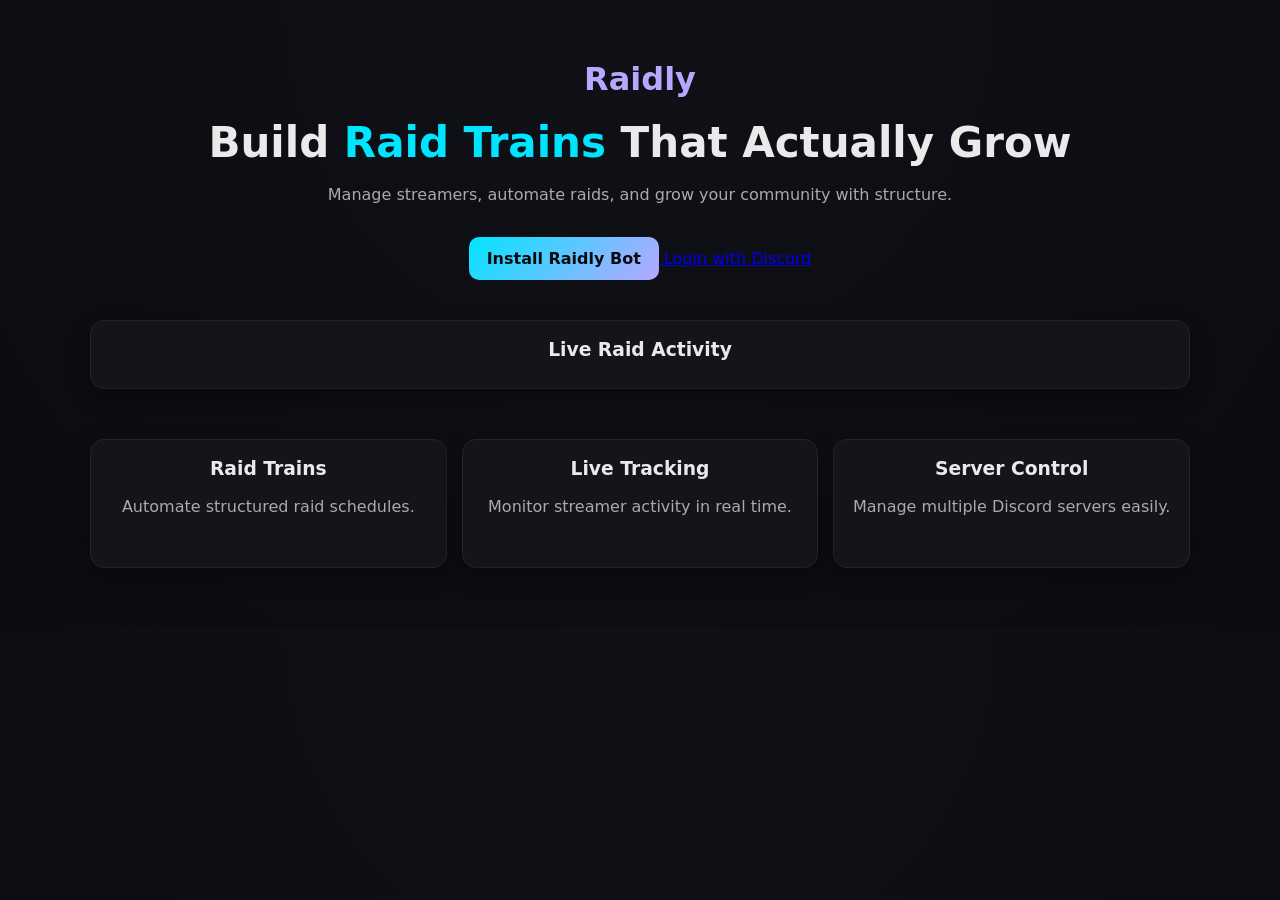
<file: index.html>
<!DOCTYPE html>
<html lang="en">
<head>
<meta charset="UTF-8">
<title>Raidly - Raid Train System</title>

<link rel="stylesheet" href="assets/styles.css">

<style>
.container {
  max-width: 1100px;
  margin: auto;
  padding: 60px 20px;
  text-align: center;
}

.logo {
  font-size: 32px;
  font-weight: bold;
  color: #b9a7ff;
  margin-bottom: 20px;
}

h1 {
  font-size: 42px;
  margin-bottom: 10px;
}

p {
  color: #aaa;
  font-size: 16px;
  margin-bottom: 30px;
}

.features {
  display: grid;
  grid-template-columns: repeat(auto-fit, minmax(220px, 1fr));
  gap: 15px;
  margin-top: 50px;
}
</style>
</head>

<body>

<div class="container">

  <!-- LOGO -->
  <div class="logo">Raidly</div>

  <!-- HERO -->
  <h1>
    Build <span style="color:#00e5ff;">Raid Trains</span> That Actually Grow
  </h1>

  <p>
    Manage streamers, automate raids, and grow your community with structure.
  </p>

  <!-- BUTTONS -->
  <a class="btn primary"
     href="https://discord.com/oauth2/authorize?client_id=1464326736660398403&permissions=17601045031953&scope=bot%20applications.commands">
    Install Raidly Bot

    <a href="https://discord.com/oauth2/authorize?client_id=1464326736660398403&response_type=code&redirect_uri=https%3A%2F%2Fraidly-auth.raidlybot.workers.dev%2Fauth%2Fdiscord%2Fcallback&scope=identify+guilds" class="login-btn">
  Login with Discord
    </a>

  <!-- LIVE ACTIVITY -->
  <div class="card" style="margin-top:40px;">
    <h3>Live Raid Activity</h3>
    <div id="activity"></div>
  </div>

  <!-- FEATURES -->
  <div class="features">

    <div class="card">
      <h3>Raid Trains</h3>
      <p>Automate structured raid schedules.</p>
    </div>

    <div class="card">
      <h3>Live Tracking</h3>
      <p>Monitor streamer activity in real time.</p>
    </div>

    <div class="card">
      <h3>Server Control</h3>
      <p>Manage multiple Discord servers easily.</p>
    </div>

  </div>

</div>

<!-- SCRIPT -->
<script>
const activity = [
  "StreamerA raided StreamerB",
  "Raid train started",
  "24 viewers transferred",
  "New streamer joined",
  "Raid chain extended"
];

const container = document.getElementById("activity");

let i = 0;

setInterval(() => {
  const line = document.createElement("div");
  line.innerText = activity[i % activity.length];

  container.prepend(line);

  if (container.children.length > 5) {
    container.removeChild(container.lastChild);
  }

  i++;
}, 2000);
</script>

</body>
</html>
</file>
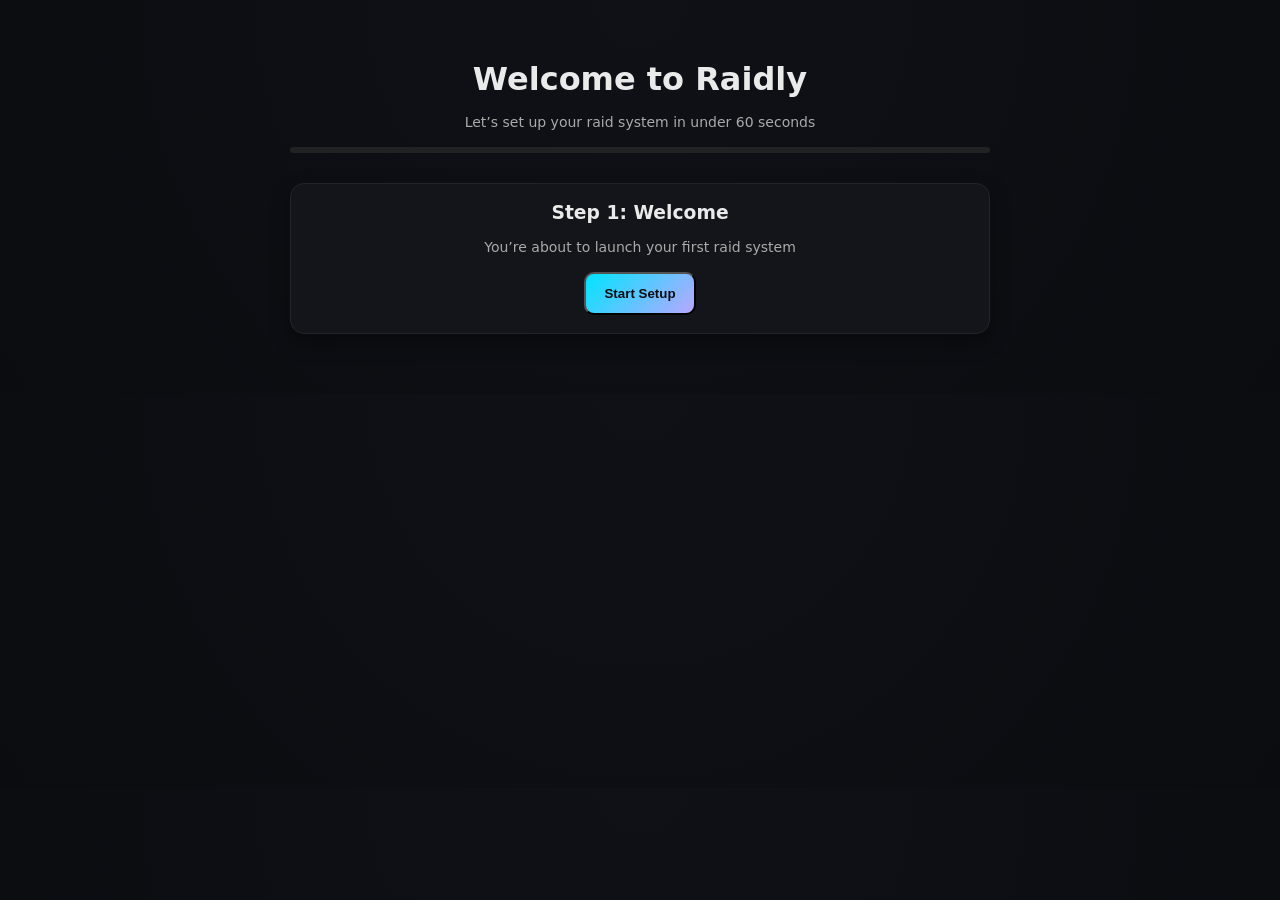
<file: dashboard.html>
<!DOCTYPE html>
<html lang="en">
<head>
<meta charset="UTF-8">
<title>Raidly Dashboard</title>

<link rel="stylesheet" href="assets/styles.css">
<script src="assets/data.js"></script>
<script src="assets/auth.js"></script>
</head>

<body>

<script>
// GATEKEEP
if (!AUTH.isLoggedIn()) {
  window.location.href = "onboarding.html";
}
</script>

<div class="app-shell">

  <!-- SIDEBAR -->
  <div class="sidebar">

    <div class="logo">Raidly</div>

    <a href="#">Overview</a>
    <a href="#">Servers</a>
    <a href="#">Billing</a>
    <a href="#">Settings</a>

    <hr style="border:0;border-top:1px solid #222;margin:15px 0;">

    <a href="#" onclick="logout()">Logout</a>

  </div>

  <!-- MAIN -->
  <div class="main">

    <h2>Welcome back, <span id="userName"></span></h2>

    <div class="card" style="margin: 20px 0;">
      <h3>Network Status</h3>
      <p>Everything is running smoothly</p>
    </div>

    <h3>Servers</h3>
    <div class="grid" id="servers"></div>

  </div>

</div>

<script>

const user = AUTH.getUser();
document.getElementById("userName").innerText = user?.name || "User";

function logout() {
  AUTH.logout();
  window.location.href = "onboarding.html";
}

const container = document.getElementById("servers");

SERVER_DATA.forEach(s => {

  const card = document.createElement("div");
  card.className = "card";

  const status = s.installed ? "installed" : "not-installed";
  const text = s.installed ? "Active" : "Not Installed";

  card.innerHTML = `
    <h3>${s.name}</h3>
    <div class="badge ${status}">${text}</div>
  `;

  card.onclick = () => {
    window.location.href = "server.html?name=" + encodeURIComponent(s.name);
  };

  container.appendChild(card);
});

</script>

</body>
</html>
</file>
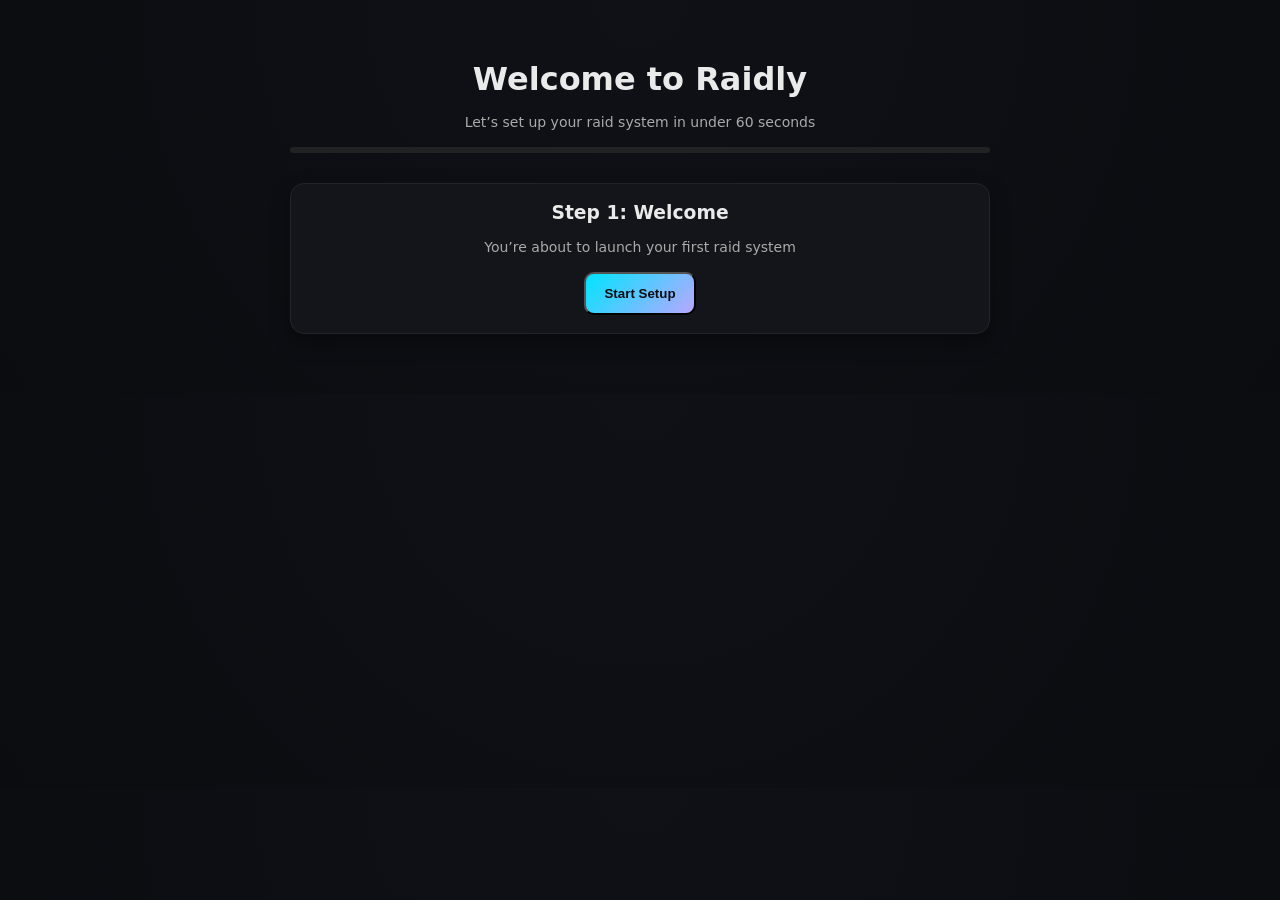
<file: onboarding.html>
<!DOCTYPE html>
<html lang="en">
<head>
<meta charset="UTF-8">
<title>Raidly Onboarding</title>

<link rel="stylesheet" href="assets/styles.css">

<style>
.center {
  max-width: 700px;
  margin: auto;
  padding: 60px 20px;
  text-align: center;
}

.step {
  display: none;
}

.step.active {
  display: block;
}

.progress {
  height: 6px;
  background: #222;
  border-radius: 10px;
  overflow: hidden;
  margin-bottom: 30px;
}

.progress-bar {
  height: 100%;
  width: 0%;
  background: linear-gradient(135deg, #00e5ff, #b9a7ff);
  transition: 0.3s;
}

p {
  color: #aaa;
}
</style>
</head>

<body>

<div class="center">

  <h1>Welcome to Raidly</h1>
  <p>Let’s set up your raid system in under 60 seconds</p>

  <div class="progress">
    <div class="progress-bar" id="bar"></div>
  </div>

  <!-- STEP 1 -->
  <div class="step active" id="step1">
    <div class="card">
      <h3>Step 1: Welcome</h3>
      <p>You’re about to launch your first raid system</p>
      <button class="btn primary" onclick="next()">Start Setup</button>
    </div>
  </div>

  <!-- STEP 2 -->
  <div class="step" id="step2">
    <div class="card">
      <h3>Step 2: Connect Discord</h3>
      <p>Link your Discord account to continue</p>

      <a class="btn primary"
         href="https://discord.com/oauth2/authorize?client_id=1464326736660398403&response_type=code&redirect_uri=https%3A%2F%2Fraidly.pages.dev%2Fauth%2Fdiscord%2Fcallback&scope=identify%20guilds">
        Connect Discord
      </a>

      <br><br>

      <button class="btn" onclick="next()">I’ve connected</button>
    </div>
  </div>

  <!-- STEP 3 -->
  <div class="step" id="step3">
    <div class="card">
      <h3>Step 3: Install Raidly Bot</h3>
      <p>Add Raidly to your server</p>

      <a class="btn primary"
         href="https://discord.com/oauth2/authorize?client_id=1464326736660398403&permissions=17601045031953&scope=bot%20applications.commands">
        Install Bot
      </a>

      <br><br>

      <button class="btn" onclick="next()">Continue</button>
    </div>
  </div>

  <!-- STEP 4 -->
  <div class="step" id="step4">
    <div class="card">
      <h3>Setup Complete 🚀</h3>
      <p>Your Raidly system is ready</p>

      <button class="btn primary" onclick="finish()">
        Go to Dashboard
      </button>
    </div>
  </div>

</div>

<script src="assets/auth.js"></script>

<script>

let step = 1;

function update() {
  document.querySelectorAll(".step").forEach(s => s.classList.remove("active"));
  document.getElementById("step" + step).classList.add("active");

  document.getElementById("bar").style.width = ((step - 1) / 3) * 100 + "%";
}

function next() {
  if (step < 4) {
    step++;
    update();
  }
}

function finish() {
  // mark onboarding complete
  localStorage.setItem("raidly_onboarded", "true");

  // create fake login session
  AUTH.login();

  // go to app
  window.location.href = "dashboard.html";
}

// auto-skip if already onboarded + logged in
if (AUTH.isLoggedIn() && localStorage.getItem("raidly_onboarded") === "true") {
  window.location.href = "dashboard.html";
}

update();

</script>

</body>
</html>
</file>
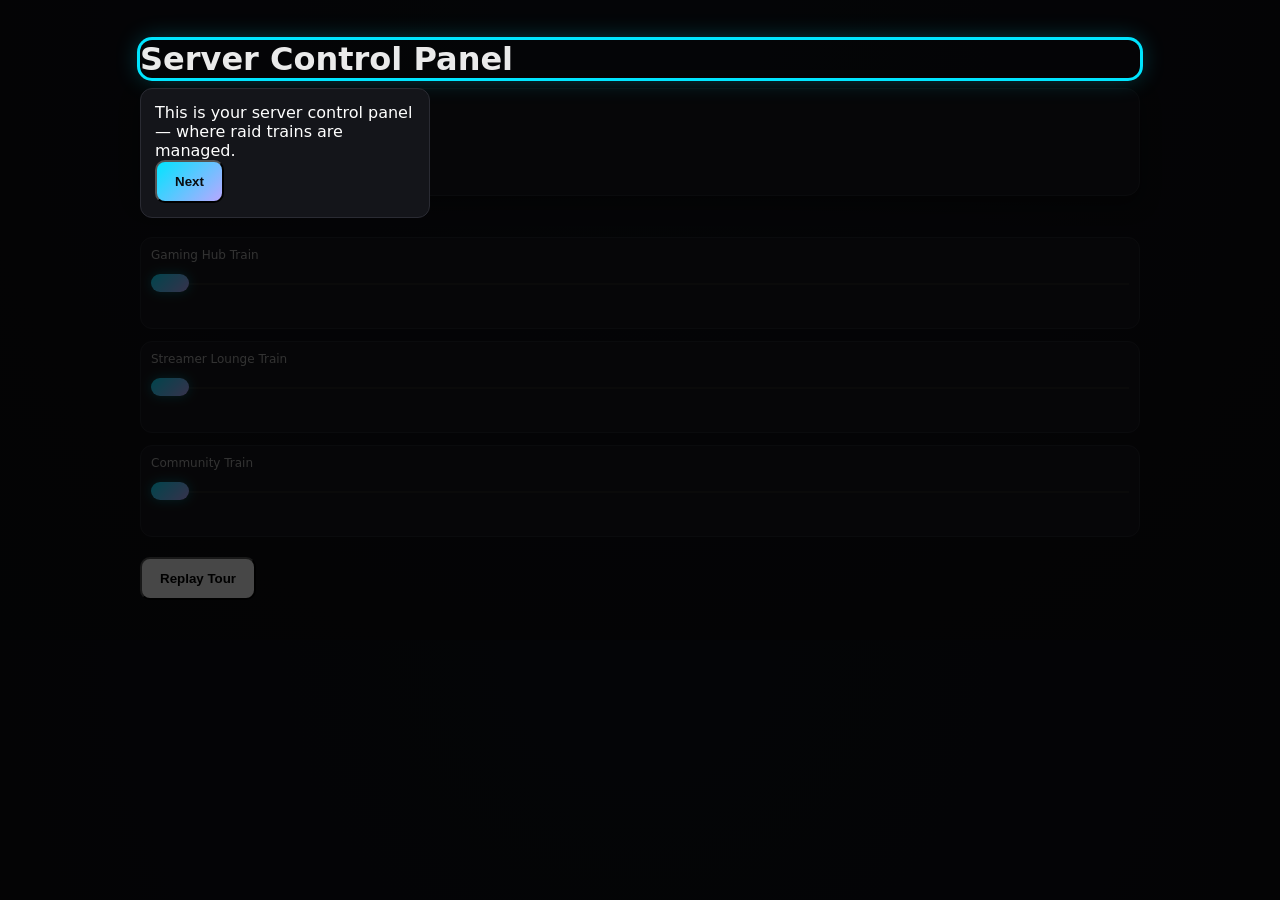
<file: server.html>
<!DOCTYPE html>
<html lang="en">
<head>
<meta charset="UTF-8">
<title>Raidly Server - Guided Tour</title>

<link rel="stylesheet" href="assets/styles.css">

<style>
.container {
  max-width: 1000px;
  margin: auto;
  padding: 40px;
}

/* TRAIN SYSTEM */
.train-system {
  display: flex;
  flex-direction: column;
  gap: 12px;
  margin-top: 20px;
}

.train-row {
  position: relative;
  height: 70px;
  background: #14151a;
  border-radius: 12px;
  padding: 10px;
  border: 1px solid #23242b;
  overflow: hidden;
}

.track {
  position: absolute;
  top: 50%;
  left: 10px;
  right: 10px;
  height: 2px;
  background: #222;
}

.train {
  position: absolute;
  top: 50%;
  width: 38px;
  height: 18px;
  border-radius: 20px;
  background: linear-gradient(135deg, #00e5ff, #b9a7ff);
  transform: translateY(-50%);
  transition: 0.5s ease;
  box-shadow: 0 0 12px rgba(0,229,255,0.4);
}

.label {
  font-size: 12px;
  color: #aaa;
}

/* TOUR SYSTEM */
#overlay {
  position: fixed;
  inset: 0;
  background: rgba(0,0,0,0.7);
  display: none;
  z-index: 999;
}

.highlight {
  position: relative;
  z-index: 1000;
  box-shadow: 0 0 0 3px #00e5ff, 0 0 25px rgba(0,229,255,0.3);
  border-radius: 12px;
}

.tooltip {
  position: fixed;
  background: #14151a;
  border: 1px solid #2a2b33;
  padding: 14px;
  border-radius: 12px;
  max-width: 260px;
  color: #fff;
  z-index: 1001;
}
</style>
</head>

<body>

<div id="overlay"></div>

<div class="container">

  <h1 id="title">Server Control Panel</h1>

  <div class="card" id="statusCard">
    <h3>System Status</h3>
    <p>All raid systems operational</p>
  </div>

  <h3 id="trainTitle">Train Network</h3>

  <div class="train-system" id="system"></div>

  <button class="btn" onclick="startTour()" style="margin-top:20px;">
    Replay Tour
  </button>

</div>

<script>

/* =========================
   TRAIN SYSTEM
========================= */

let trains = [
  { name: "Gaming Hub Train", index: 0 },
  { name: "Streamer Lounge Train", index: 2 },
  { name: "Community Train", index: 4 }
];

const system = document.getElementById("system");

function render() {
  system.innerHTML = "";

  trains.forEach((t, i) => {

    const row = document.createElement("div");
    row.className = "train-row";

    row.innerHTML = `
      <div class="label">${t.name}</div>
      <div class="track"></div>
      <div class="train" id="train-${i}"></div>
    `;

    system.appendChild(row);
  });
}

function move() {
  const rows = document.querySelectorAll(".train-row");

  trains.forEach((t, i) => {
    const el = document.getElementById("train-" + i);

    const width = rows[i].offsetWidth - 50;
    const step = width / 6;

    t.index = (t.index + 1) % 6;

    el.style.left = (t.index * step + 10) + "px";
  });
}

render();
setInterval(move, 1200);

/* =========================
   SERVER TOUR SYSTEM
========================= */

const steps = [
  {
    el: "#title",
    text: "This is your server control panel — where raid trains are managed."
  },
  {
    el: "#statusCard",
    text: "This shows the health of your raid system in real time."
  },
  {
    el: "#trainTitle",
    text: "This is your raid train network — each row is a live train."
  },
  {
    el: ".train-system",
    text: "Each train moves automatically across its route."
  }
];

let stepIndex = 0;

const overlay = document.getElementById("overlay");

function startTour() {
  stepIndex = 0;
  overlay.style.display = "block";
  showStep();
}

function showStep() {

  clearHighlights();

  if (stepIndex >= steps.length) {
    endTour();
    return;
  }

  const step = steps[stepIndex];
  const el = document.querySelector(step.el);

  if (!el) return;

  el.classList.add("highlight");

  const rect = el.getBoundingClientRect();

  const tooltip = document.createElement("div");
  tooltip.className = "tooltip";

  tooltip.innerHTML = `
    <div>${step.text}</div>
    <button class="btn primary" onclick="nextStep()">Next</button>
  `;

  document.body.appendChild(tooltip);

  tooltip.style.top = (rect.bottom + 10) + "px";
  tooltip.style.left = rect.left + "px";
}

function nextStep() {
  document.querySelectorAll(".tooltip").forEach(t => t.remove());
  stepIndex++;
  showStep();
}

function clearHighlights() {
  document.querySelectorAll(".highlight").forEach(el => {
    el.classList.remove("highlight");
  });
}

function endTour() {
  overlay.style.display = "none";
  clearHighlights();
  document.querySelectorAll(".tooltip").forEach(t => t.remove());

  localStorage.setItem("raidly_server_tour_done", "true");
}

/* AUTO START FIRST TIME */
if (!localStorage.getItem("raidly_server_tour_done")) {
  setTimeout(startTour, 800);
}

</script>

</body>
</html>
</file>
<file: assets/styles.css>
body {
  margin: 0;
  font-family: ui-sans-serif, system-ui, Arial;
  background: radial-gradient(circle at top, #0f1117, #0b0c10);
  color: #eaeaea;
}

/* APP BUTTON */
.btn {
  display: inline-block;
  padding: 12px 18px;
  border-radius: 10px;
  text-decoration: none;
  font-weight: 600;
  transition: 0.2s ease;
  cursor: pointer;
}

.btn:hover {
  transform: translateY(-2px);
}

.primary {
  background: linear-gradient(135deg, #00e5ff, #b9a7ff);
  color: #0b0c10;
}

/* CARD SYSTEM (SaaS DEPTH) */
.card {
  background: #14151a;
  border: 1px solid #23242b;
  border-radius: 14px;
  padding: 18px;
  box-shadow: 0 8px 20px rgba(0,0,0,0.35);
  transition: 0.2s ease;
}

.card:hover {
  transform: translateY(-3px);
  border-color: #2f313a;
}

/* BADGES */
.badge {
  display: inline-block;
  font-size: 12px;
  padding: 4px 8px;
  border-radius: 6px;
  margin-top: 8px;
}

.installed {
  background: #00e5ff;
  color: #0b0c10;
}

.not-installed {
  background: #444;
  color: #fff;
}

/* TYPOGRAPHY HIERARCHY */
h1, h2, h3 {
  margin: 0 0 10px 0;
}

p {
  color: #a7a7a7;
  font-size: 14px;
  line-height: 1.5;
}

/* APP SHELL FEEL */
.app-shell {
  display: flex;
  min-height: 100vh;
}

.sidebar {
  width: 240px;
  background: #0f1016;
  padding: 20px;
  border-right: 1px solid #1c1d22;
}

.sidebar a {
  display: block;
  padding: 10px;
  color: #aaa;
  text-decoration: none;
  border-radius: 8px;
  margin-bottom: 6px;
}

.sidebar a:hover {
  background: #1a1b22;
  color: #00e5ff;
}

.logo {
  font-size: 20px;
  font-weight: 700;
  color: #b9a7ff;
  margin-bottom: 25px;
}

.main {
  flex: 1;
  padding: 28px;
}

/* GRID */
.grid {
  display: grid;
  grid-template-columns: repeat(auto-fit, minmax(240px, 1fr));
  gap: 14px;
}
</file>
